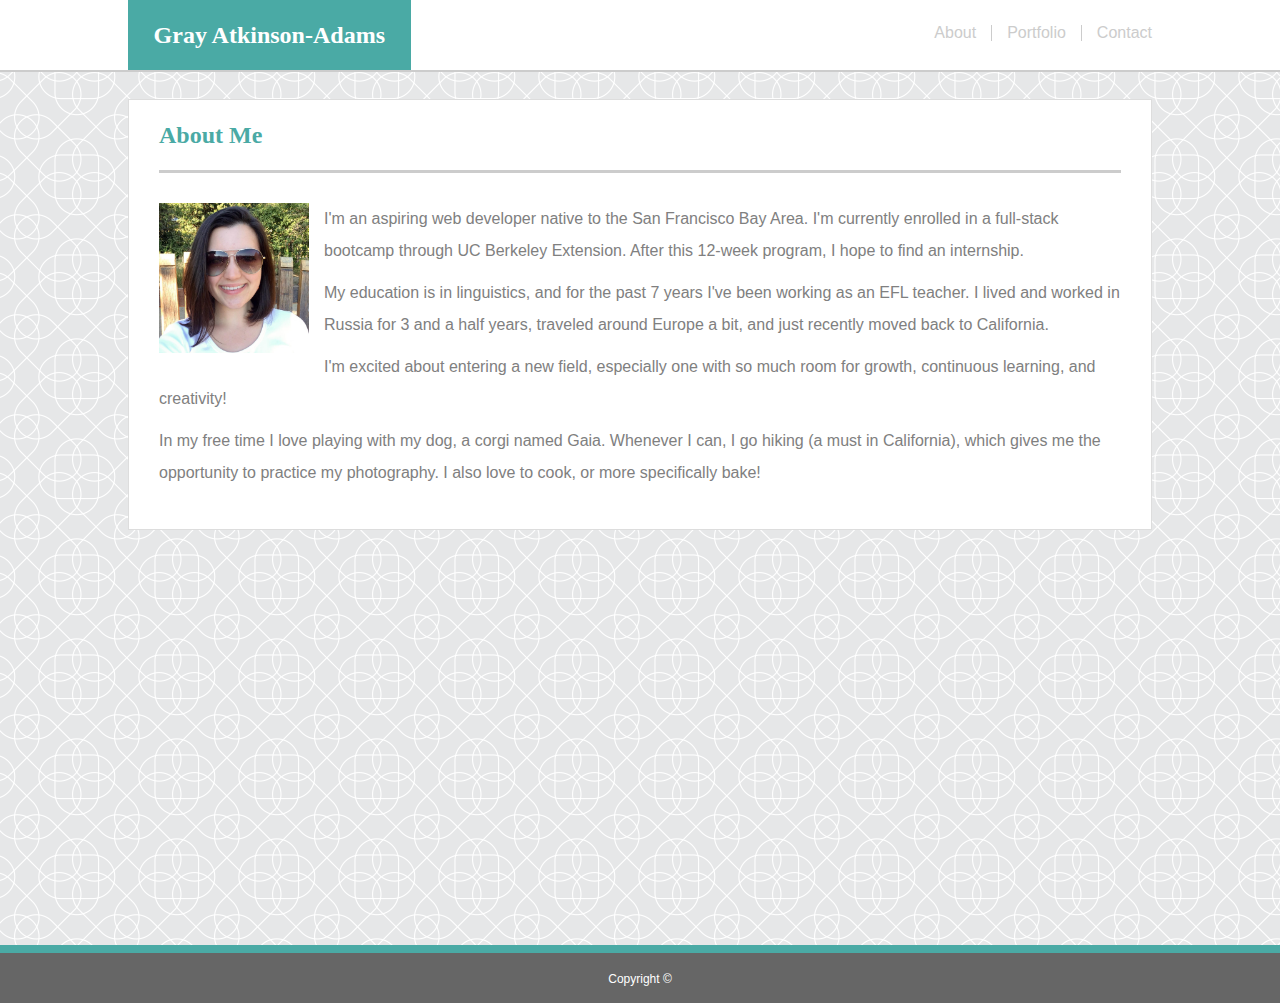
<file: index.html>
<!DOCTYPE html>
<html lang="en">

<head>
    <meta charset="UTF-8">
    <meta name="viewport" content="width=device-width, initial-scale=1.0">
    <meta http-equiv="X-UA-Compatible" content="ie=edge">
    <link rel="stylesheet" href="./Assets/CSS/reset.css" type="text/css">
    <link rel="stylesheet" href="./Assets/CSS/style.css" type="text/css">
    <title>About Me</title>
</head>

<body>

    <div class="wrapper">
    
        <header>
            <h1>
                Gray Atkinson-Adams
            </h1>
            <ul id="header1">
                <li><a href="./index.html">About</a></li>
                <li id="border"><a href="./portfolio.html">Portfolio</a></li>
                <li id="contact"><a href="./contact.html">Contact</a></li>
            </ul>
           
        </header> 

        <div class="header2">
            <ol id="header2">
                <li><a href="./index.html">About</a></li>
                <li id="border"><a href="./portfolio.html">Portfolio</a></li>
                <li id="contact"><a href="./contact.html">Contact</a></li>
            </ol>
        </div>

        <section class="main-box">
            <h1>About Me</h1>

            <section class="bio">
                <img id="profile" src="./Assets/img/Profile Picture.jpg" alt="Gray" />
                <p>I'm an aspiring web developer native to the San Francisco Bay Area. I'm currently enrolled in a full-stack bootcamp through UC Berkeley Extension. After this 12-week program, I hope to find an internship.</p>
                <p>My education is in linguistics, and for the past 7 years I've been working as an EFL teacher. I lived and worked in Russia for 3 and a half years, traveled around Europe a bit, and just recently moved back to California.</p>
                <p>I'm excited about entering a new field, especially one with so much room for growth, continuous learning, and creativity!</p>
                <p>In my free time I love playing with my dog, a corgi named Gaia. Whenever I can, I go hiking (a must in California), which gives me the opportunity to practice my photography. I also love to cook, or more specifically bake!</p>
                
            </section>

        </section>
    </div>
    <footer>
            <h6>Copyright &copy;</h6>
    </footer>

</body>

</html>
</file>
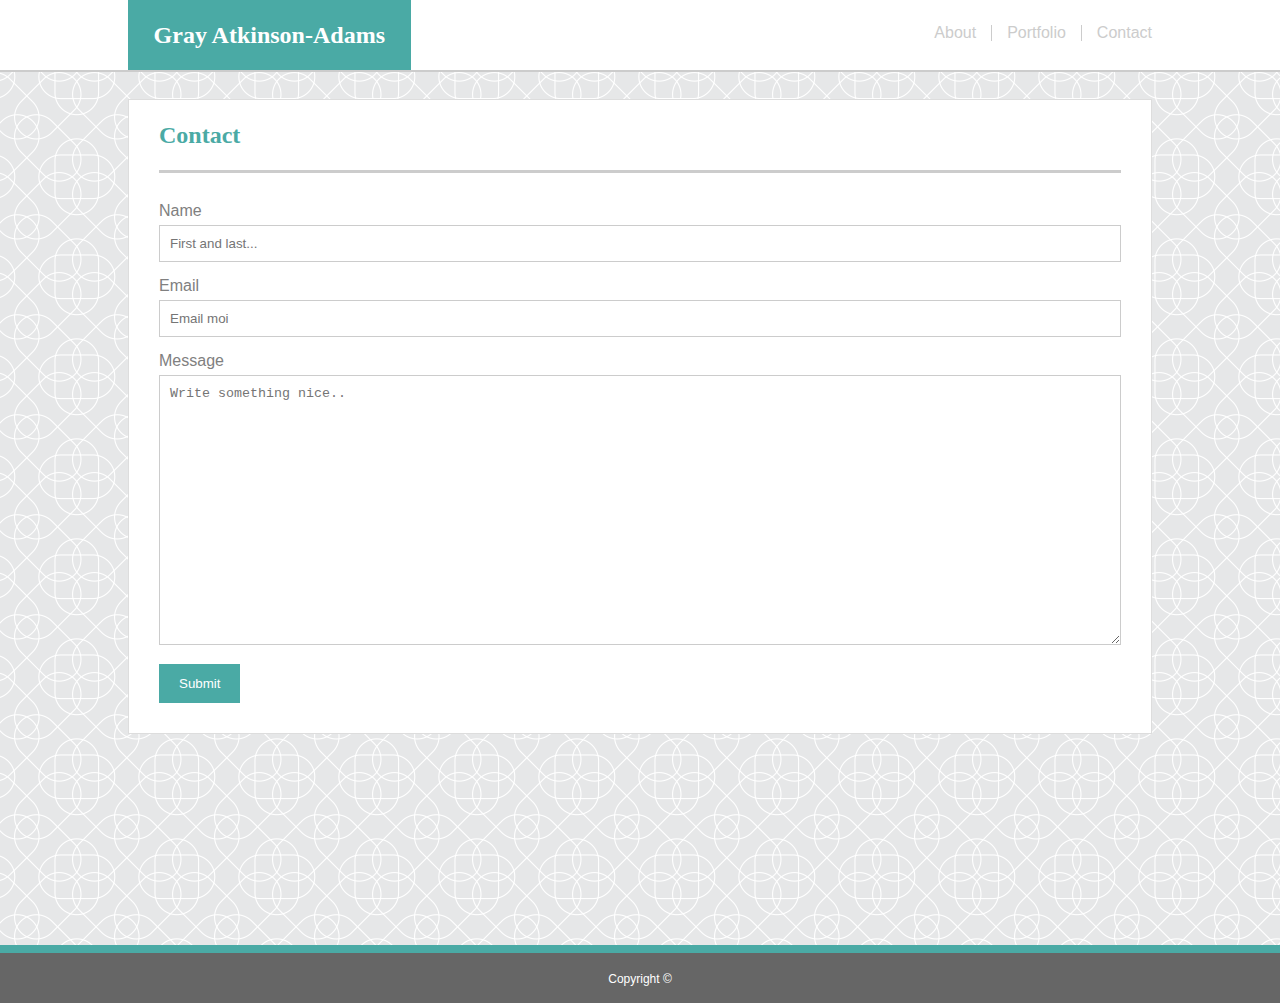
<file: contact.html>
<!DOCTYPE html>
<html lang="en">

<head>
    <meta charset="UTF-8">
    <meta name="viewport" content="width=device-width, initial-scale=1.0">
    <meta http-equiv="X-UA-Compatible" content="ie=edge">
    <link rel="stylesheet" href="./Assets/CSS/reset.css" type="text/css">
    <link rel="stylesheet" href="./Assets/CSS/style.css" type="text/css">
    <title>Document</title>
</head>

<body>
    <div class="wrapper">
       
        <header>
            <div>
                <h1>
                    Gray Atkinson-Adams
                </h1>
                <ul id="header1">
                    <li><a href="./index.html">About</a></li>
                    <li id="border"><a href="./portfolio.html">Portfolio</a></li>
                    <li id="contact"><a href="./contact.html">Contact</a></li>
                </ul>
               
            </div>
        </header>

        <div class="header2">
            <ol id="header2">
                <li><a href="./index.html">About</a></li>
                <li id="border"><a href="./portfolio.html">Portfolio</a></li>
                <li id="contact"><a href="./contact.html">Contact</a></li>
            </ol>
        </div>

        <section class="main-box">
            <h1>Contact</h1>
            <form class="form">
                <div>
                    <label for="fl-name">Name</label>
                    <input type="text" id="fl-name" name="name" placeholder="First and last..." required>
                </div>
                <div>
                    <label for="email">Email</label>
                    <input type="text" id="email" placeholder="Email moi" required>
                </div>
                <div>
                    <label for="msg">Message</label>
                    <textarea id="msg" name="message" placeholder="Write something nice.." required></textarea>
                </div>
                <div>
                    <input type="submit" value="Submit">
                </div>
            </form>
        </section>
    </div>
    <footer>
        <h6>Copyright &copy;</h6>
    </footer>

</body>

</html>
</file>
<file: Assets/CSS/style.css>
html, body {
    height: 100%;
}

body {
    background-image: URL("../img/background.png");
    font-family: 'Arial', 'Helvetica Neue', Helvetica, sans-serif;
    position: relative;

}

/* styling for the header on all pages */

header {
    background: white;
    height: 70px;
    border-bottom: 2px solid #cccccc;
    position: relative;
    width: 100%;
}

header h1 {
    background: #4aaaa5;
    line-height: 70px;
    color: white;
    padding: 0 2vw;
    font-size: 1.5em;
    font-weight: bolder;
    height: 70px;
    position: absolute;
    top: 0;
    left: 0;
    margin: 0 25%;
   
}

h1, h2 {
    font-family: 'Georgia', Times, Times New Roman, serif;
}


/* styling for the nav bar on all pages */

ol li {
    display: none;
}

ul {
    position: absolute;
    top: 0;
    right: 0;
    margin: 0 25%;
    /* height: 70px; */
    /* line-height: 70px; */
    padding-top: 25px;
}


ul li {
    color: #cccccc;
    padding: 0 15px;
    float: left;
    
}

a {
    color: #cccccc;
    text-decoration: none;


}

a:hover {
    color: gray;
}

#contact {
    padding-right: 0;
}


#border {
   
    border-left: 1px solid #cccccc;
    border-right: 1px solid #cccccc;
}





/* styling for the central content box on all pages */

.main-box {
    background: white;
    border: 1px solid #dddddd;
    margin: 0 25%;
    margin-top: 3vh;
    padding: 0 2vw;

}

.main-box h1 {
    color: #4aaaa5;
    font-size: 1.5em;
    font-weight: bolder;
    line-height: 70px;
    border-bottom: 3px solid #cccccc;

}



/* styling for the footer on all pages */

.wrapper {
    min-height: 100%;
    margin-bottom: -50px; 
    padding-bottom: 50px;
}

footer {
    background: #666666;
    position: relative;
    bottom: 0%;
    width: 100%;
    height: 50px;
    border-top: 8px solid #4aaaa5;
    margin-top: 5vh;
}

footer h6 {
    text-align: center;
    color: white;
    font-size: .75em;
    padding-top: 20px;

}



/* styling for the About Me page */

p {
    color: gray;
    line-height: 200%;
    padding-bottom: 10px;
  
}

.bio {
    padding: 30px 0;
}

.bio img {
    float: left;
    width: 150px;
    padding-right: 15px;

}



/* styling for the Contact page */


.form {
    padding: 30px 0;
}

input[type=text], select, textarea {
    width: 100%; 
    padding: 10px; 
    border: 1px solid #ccc; 
    box-sizing: border-box; /* Make sure that padding and width stays in place */
    margin-top: 6px; 
    margin-bottom: 16px; 
    resize: vertical; /* Allow the user to vertically resize the textarea (not horizontally) */
  }

 textarea {
      height: 30vh;
  }
  
  input[type=submit] {
      color: white;
      padding: 12px 20px;
      background-color: #4aaaa5;
      border: none;
      cursor: pointer;
  }

  label {
      color: gray;
  }



/* styling for the Portfolio page */

.portfolio-img {
    text-align: center;

}

.card {

    background-position: center center;
    background-repeat: none;
    background-size: cover;
    height: 150px;
    width: 200px;
    margin: 20px;
    border: 2px solid #4aaaa5;
    display: inline-block;
    


}

.card1 {    
    background-image: url("../img/word-guessing-game.png");
}

.card2 {    
    background-image: url("../img/crystal-collector.png");
}

.card3 {    
    background-image: url("../img/trivia-game.png");
}

.card4 {    
    background-image: url("../img/giftastic.png");
}

.card5 {    
    background-image: url("../img/train-scheduler.png");
}

.card6 {    
    background-image: url("../img/curate\(ss\).png");
}

.card7 {    
    background-image: url("../img/liri-node-app.png");
}

.card8 {    
    background-image: url("../img/bamazon.png");
}

.card9 {    
    background-image: url("../img/friend-finder.png");
}

.card10 {    
    background-image: url("../img/idea-board.png");
}



.card h2 {
    color: white;
    background-color: #4aaaa5;
    width: 100%;
    text-align: center;
    position: relative;
    top: 100px;
    line-height: 200%;
    font-size: 1em;
  
}



/* media queries for the nav bar and side nav */

@media only screen and (max-width:640px){

    ul {
        display:none;
    }

    ol {
        margin: 0 auto;
        padding-top: 12px;
    }

    ol li {
        color: #cccccc;
        padding: 0 15px;
        display: inline-block;

    }


    header {
        background: white;
        height: 70px;
        border-bottom: none;
        position: relative;
        width: 100%;
    }
    
    .header2 {
        height: 40px;
        background: white;
        text-align: center;
        border-bottom: 2px solid #cccccc;
        color: #cccccc;
    }

    .main-box {
        margin: 0 3%;
        margin-top: 3vh;
        padding: 0 20px;

    }

    header h1 {
        white-space: nowrap;
        width: 100%;
        margin: 0;
        text-align: center;
        font-size: 1.5em;

    }
    
    .card {
        
        position: relative;
        height: 150px;
        width: 200px;
    }

    .card h2 {
        color: white;
        background-color: #4aaaa5;
        width: 100%;
        text-align: center;
        position: relative;
        top: 100px;
        line-height: 200%;
        font-size: 1em;
      
    }
    
    .bio {
        display: flex;
        flex-direction: column;
    }

    .bio img {
        display: block;
        clear: both;
        width: 200px;
        padding: 0;
        padding-bottom: 15px;
        margin: 0 auto;
    
    }

    .main-box h1 {
        text-align: left;
        font-size: 1.3em;
    }

}

@media (min-width: 641px) and (max-width: 768px) {

        header h1 {
            margin-right: 5%;
            margin-left: 5%;
        }

        .main-box {
            margin-right: 5%;
            margin-left: 5%;
        } 

        ul {
            margin-right: 5%;
        }

        .main-box {
            padding-right: 30px;
            padding-left: 30px;
        }

  }

  @media (min-width: 769px) {

    .main-box {

        margin: 0 10%;
        margin-top: 3vh;
        padding: 0 30px;
    
    }

    header h1 {
        margin-left: 10%;
    }
    
    ul {
        margin-right: 10%;
    }
}
</file>
